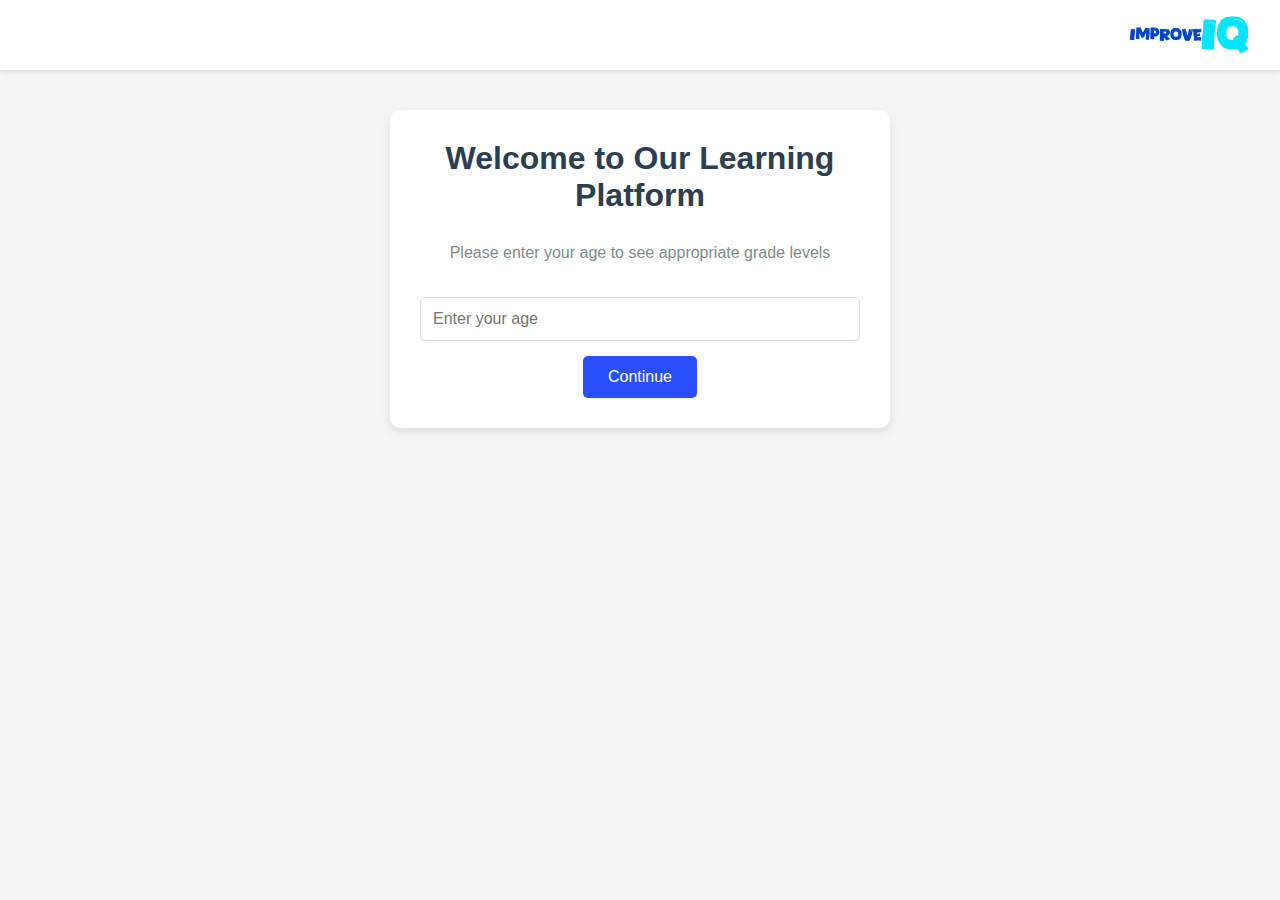
<file: home.html>
<!DOCTYPE html>
<html lang="en">

<head>
    <meta charset="UTF-8">
    <meta name="viewport" content="width=device-width, initial-scale=1.0">
    <title>ImproveIQ | Home</title>
    <style>
        * {
            margin: 0;
            padding: 0;
            box-sizing: border-box;
            font-family: 'Arial', sans-serif;
        }

        body {
            background-color: #f5f5f5;
            color: #333;
        }

        .navbar {
            background-color: #ffffff;
            padding: 15px 30px;
            box-shadow: 0 2px 5px rgba(0, 0, 0, 0.1);
            display: flex;
            align-items: center;
            justify-content: space-between;
        }

        .logo-container {
            display: flex;
            align-items: center;
        }

        .logo {
            height: 40px;
        }

        .back-btn {
            background-color: #3f2aff;
            color: #ffffff;
            border: 1px solid #ddd;
            padding: 8px 15px;
            border-radius: 5px;
            cursor: pointer;
            transition: all 0.3s ease;
        }

        .back-btn:hover {
            background-color: #e0e0e0;
        }

        .main-content {
            max-width: 800px;
            margin: 40px auto;
            padding: 0 20px;
            text-align: center;
        }

        h1 {
            margin-bottom: 30px;
            color: #2c3e50;
        }

        .grade-buttons {
            display: grid;
            grid-template-columns: repeat(2, 1fr);
            gap: 20px;
            margin-top: 30px;
        }

        @media (min-width: 768px) {
            .grade-buttons {
                grid-template-columns: repeat(5, 1fr);
            }
        }

        .grade-btn {
            background-color: #3498db;
            color: white;
            border: none;
            padding: 15px 10px;
            border-radius: 8px;
            font-size: 18px;
            cursor: pointer;
            transition: all 0.3s ease;
            box-shadow: 0 4px 6px rgba(0, 0, 0, 0.1);
        }

        .grade-btn:hover {
            background-color: #2980b9;
            transform: translateY(-2px);
            box-shadow: 0 6px 8px rgba(0, 0, 0, 0.15);
        }

        .grade-btn:active {
            transform: translateY(0);
        }

        .subtitle {
            color: #7f8c8d;
            margin-bottom: 20px;
        }

        .age-form {
            background-color: white;
            padding: 30px;
            border-radius: 10px;
            box-shadow: 0 4px 10px rgba(0, 0, 0, 0.1);
            max-width: 500px;
            margin: 0 auto;
        }

        .age-input {
            width: 100%;
            padding: 12px;
            margin: 15px 0;
            border: 1px solid #ddd;
            border-radius: 5px;
            font-size: 16px;
        }

        .submit-btn {
            background-color: #2a50fd;
            color: white;
            border: none;
            padding: 12px 25px;
            border-radius: 5px;
            font-size: 16px;
            cursor: pointer;
            transition: all 0.3s ease;
        }

        .submit-btn:hover {
            background-color: #27ae60;
        }

        .hidden {
            display: none;
        }
    </style>
</head>

<body>
    <nav class="navbar">
        <div class="logo-container">
            <button class="back-btn" id="backButton" style="display: none;" onclick="goBack()">← Back</button>
        </div>
        <img src="Assets/Logo.png" alt="Company Logo" class="logo">
    </nav>

    <div class="main-content">
        <!-- Age Verification Form -->
        <div id="ageVerification">
            <div class="age-form">
                <h1>Welcome to Our Learning Platform</h1>
                <p class="subtitle">Please enter your age to see appropriate grade levels</p>
                <input type="number" class="age-input" id="ageInput" placeholder="Enter your age" min="5" max="99">
                <button class="submit-btn" onclick="verifyAge()">Continue</button>
            </div>
        </div>

        <!-- Grade Selection (shown after age verification) -->
        <div id="gradeSelection" class="hidden">
            <h1 id="gradeTitle">Select Your Grade Level</h1>
            <p class="subtitle" id="gradeSubtitle">Choose your grade to access appropriate learning materials</p>

            <div class="grade-buttons" id="gradeButtonsContainer">
                <!-- Grade buttons will be inserted here by JavaScript -->
            </div>
        </div>
    </div>

    <script>
        // Store age group globally
        let userAgeGroup = '';

        function verifyAge() {
            const ageInput = document.getElementById('ageInput');
            const age = parseInt(ageInput.value);

            if (isNaN(age)) {
                alert('Please enter a valid age');
                return;
            }

            // Show back button
            document.getElementById('backButton').style.display = 'block';

            // Hide age verification, show grade selection
            document.getElementById('ageVerification').style.display = 'none';
            document.getElementById('gradeSelection').classList.remove('hidden');

            // Determine which grades to show
            if (age < 13) {
                userAgeGroup = 'younger';
                document.getElementById('gradeTitle').textContent = 'Grades 3-7';
                document.getElementById('gradeSubtitle').textContent = 'Select your grade for younger students';
                showGradeButtons([3, 4, 5, 6, 7]);
            } else {
                userAgeGroup = 'older';
                document.getElementById('gradeTitle').textContent = 'Grades 8-12';
                document.getElementById('gradeSubtitle').textContent = 'Select your grade for older students';
                showGradeButtons([8, 9, 10, 11, 12]);
            }
        }

        function showGradeButtons(grades) {
            const container = document.getElementById('gradeButtonsContainer');
            container.innerHTML = ''; // Clear any existing buttons

            grades.forEach(grade => {
                const button = document.createElement('button');
                button.className = 'grade-btn';
                button.textContent = `Grade ${grade}`;
                button.onclick = function () { selectGrade(grade); };
                container.appendChild(button);
            });
        }

        function selectGrade(grade) {
            // You can replace this with your actual grade selection logic
            alert(`Grade ${grade} selected! Redirecting to appropriate resources...`);
            // window.location.href = `grade-${grade}.html`; // Example redirect
        }

        function goBack() {
            if (userAgeGroup) {
                // If we're showing grades, go back to age verification
                document.getElementById('ageVerification').style.display = 'block';
                document.getElementById('gradeSelection').classList.add('hidden');
                document.getElementById('backButton').style.display = 'none';
                userAgeGroup = '';
            } else {
                // Otherwise, go to previous page in history
                window.history.back();
            }
        }
    </script>
</body>

</html>
</file>
